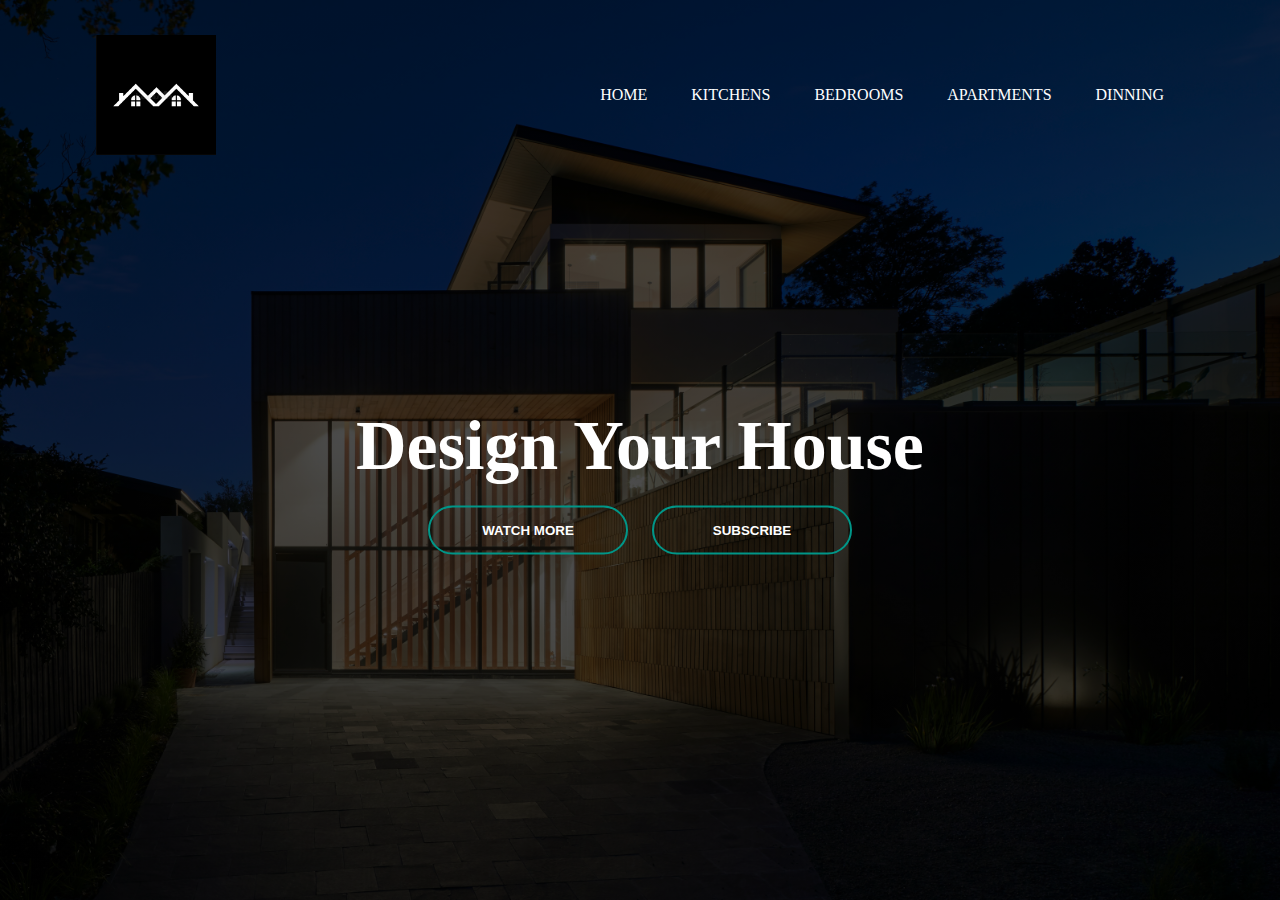
<file: landing page 2/index.html>
<!DOCTYPE html>
<html lang="en">
<head>
    <meta charset="UTF-8">
    <meta name="viewport" content="width=device-width, initial-scale=1.0">
    <title>Landing page</title>
    <link rel="stylesheet" href="style.css">
</head>
<body>
    <div class="banner">
        <div class="navbar">
            <img src="abstract-house-real-estate-logo-design-isolated-dark-background-abstract-house-real-estate-logo-design-isolated-dark-195099781.webp" alt="" class="logo">
            <ul>
                <li><a href="#">Home</a></li>
                <li><a href="#">Kitchens</a></li>
                <li><a href="#">Bedrooms</a></li>
                <li><a href="#">Apartments</a></li>
                <li><a href="#">Dinning</a></li>
            </ul>
        </div>
        <div class="content">
            <h1>Design Your House</h1>
            <div>
                <button type="button"><span></span>WATCH MORE</button>
                <button type="button"><span></span> SUBSCRIBE</button>
            </div>

        </div>

    </div>
</body>
</html>
</file>
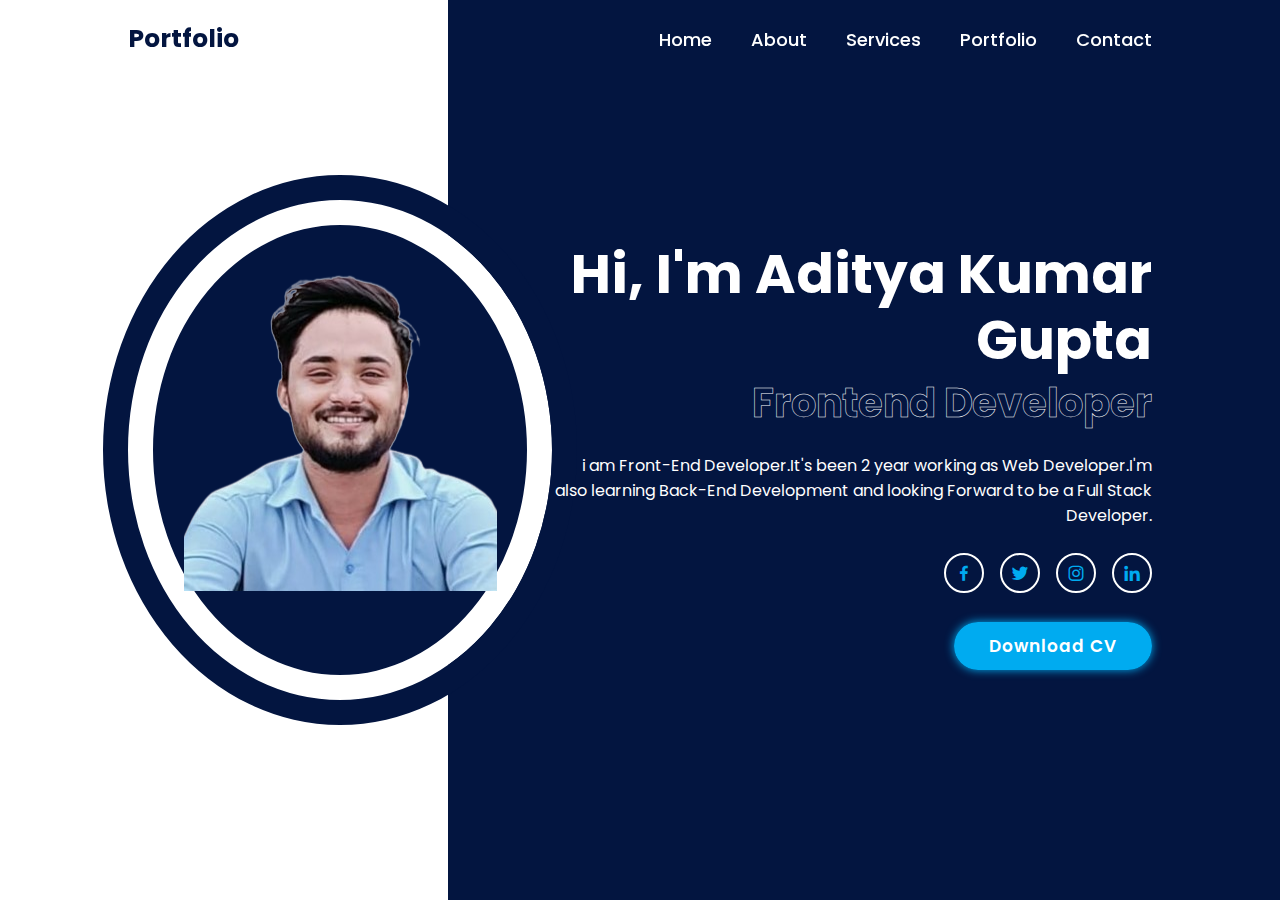
<file: portfolio 2/index.html>
<!DOCTYPE html>
<html lang="en">
  <head>
    <meta charset="UTF-8" />
    <meta name="viewport" content="width=device-width, initial-scale=1.0" />
    <title>Portfolio Website HTML CSS</title>
    <link rel="stylesheet" href="style.css" />
    <link
      href="https://unpkg.com/boxicons@2.1.4/css/boxicons.min.css"
      rel="stylesheet"
    />
  </head>
  <body>
    <header class="header">
      <a href="#" class="logo">Portfolio</a>
      <nav class="navbar">
        <a href="#" class="active">Home</a>
        <a href="#">About</a>
        <a href="#">Services</a>
        <a href="#">Portfolio</a>
        <a href="#">Contact</a>
      </nav>
    </header>
    <section class="Home">
      <div class="home-image">
        <img src="pic.png" alt="" />
      </div>
      <div class="home-content">
        <h1>Hi, I'm Aditya Kumar Gupta</h1>
        <h3>Frontend Developer</h3>
        <p>
          i am Front-End Developer.It's been 2 year working as Web Developer.I'm
          also learning Back-End Development and looking Forward to be a Full
          Stack Developer.
        </p>
        <div class="home-sci">
          <a href="#"><i class="bx bxl-facebook"></i></a>
          <a href="#"><i class="bx bxl-twitter"></i></a>
          <a href="#"><i class="bx bxl-instagram"></i></a>
          <a href="#"><i class="bx bxl-linkedin"></i></a>
        </div>
        <a href="#" class="btn">Download CV</a>
      </div>
    </section>
  </body>
</html>
</file>
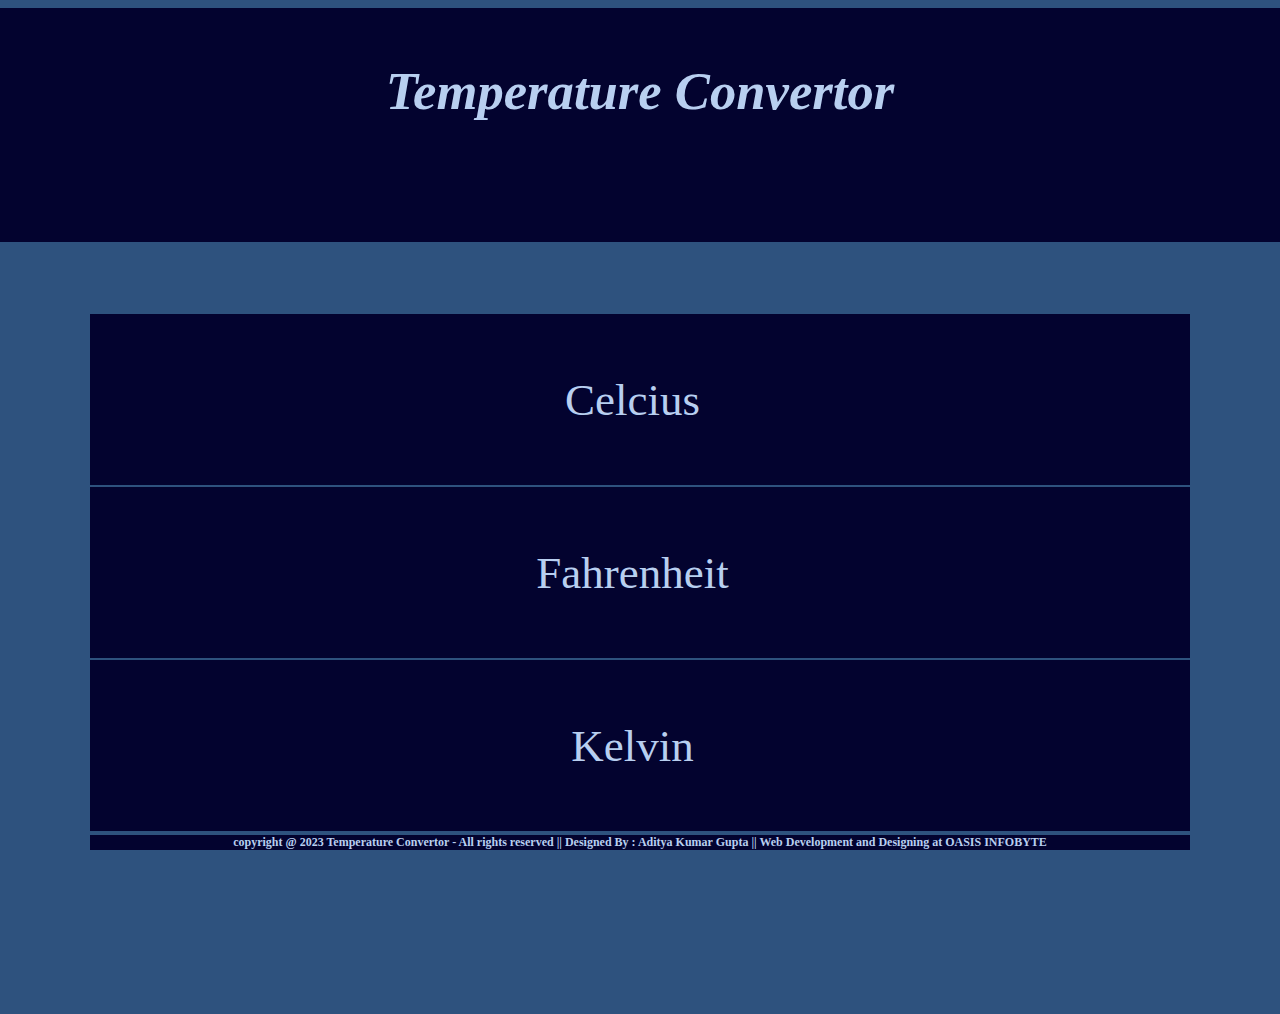
<file: TEMP/INDEX.HTML>
<!DOCTYPE html>
<html>
	<head>
		<div class="navbar">
			<h3><b><i>Temperature Convertor</i></b></h3>
		</div>
		<br><br><br><br>
	<meta charset="utf-8">
	<link rel="stylesheet" href="style.css">
	</head>
	<body>
		<div id="celcius">
			<input type="number" placeholder="Celcius">
		</div>
		<div id="fahrenheit">
			<input type="number" placeholder="Fahrenheit">
		</div>
		<div id="kelvin">
			<input type="number" placeholder="Kelvin">
		</div>
		<script src="javascript.js" charset="utf-8"></script>
		<div class="row">
			<h4>copyright @ 2023 Temperature Convertor - All rights reserved || Designed By : Aditya Kumar Gupta || Web Development and Designing at OASIS INFOBYTE
			</h4>
		</div>
	</body>
</html>
</file>
<file: landing page 2/style.css>
@import url('https://fonts.googleapis.com/css2?family=Poppins:ital,wght@0,100;0,200;0,300;0,400;0,500;0,600;0,700;0,800;0,900;1,100;1,200;1,300;1,400;1,500;1,600;1,700;1,800;1,900&display=swap');

*{
    padding: 0;
    margin: 0;
    box-sizing: border-box;
    font-family:'Poppins' sans-serif;
}
.banner{
    width: 100%;
    height: 100vh;
    background-image: linear-gradient(rgba(0,0,0,0.7),rgba(0,0,0,0.7)),url(image2.jpg);
    background-size: cover;
    background-position: center;

}
.navbar{
    width: 85%;
    margin: auto;
    padding: 35px 0;
    justify-content: space-between;
    align-items: center;
    display: flex;
}
.logo{
    width: 120px;
    cursor: pointer;
}
.navbar ul li{
    list-style: none;
    display: inline-block;
    margin: 0 20px;
    position: relative;
}
.navbar ul li a{
    text-decoration: none;
    color: #fff;
    text-transform: uppercase;
}
.navbar ul li::after{
    content: '';
    height: 3px;
    width: 0;
    background: #009688;
    position: absolute;
    left: 0;
    bottom: -10px;
    transition: 0.5s;
}
.navbar ul li:hover::after{
    width: 100%;
}
.content{
    width: 100%;
    position: absolute;
    top: 50%;
    transform: translateY(-50%);
    text-align: center;
    color: #fff;
}
.content h1{
    font-size: 70px;
    margin-top: 80px;
}
button{
    width: 200px;
    padding: 15px 0;
    text-align: center;
    margin: 20px 10px;
    border-radius: 25px;
    font-weight: bold;
    border: 2px solid #009688;
    background: transparent;
    color: #fff;
    position: relative;
    overflow: hidden;
    cursor: pointer;
}
span{
    background:#009688;
    height: 100%;
    width: 0;
    border-radius: 25px;
    position: absolute;
    transition: .5s;
    left: 0;
    bottom: 0;
    z-index: -1;

}
button:hover span{
    width: 100%;
}
button:hover{
    border: none;
}
</file>
<file: portfolio 2/style.css>
@import url("https://fonts.googleapis.com/css2?family=Poppins:ital,wght@0,100;0,200;0,300;0,400;0,500;0,600;0,700;0,800;0,900;1,100;1,200;1,300;1,400;1,500;1,600;1,700;1,800;1,900&display=swap");
* {
  margin: 0;
  padding: 0;
  box-sizing: border-box;
  font-family: "Poppins", sans-serif;
}
.header {
  position: fixed;
  top: 0;
  left: 0;
  width: 100%;
  padding: 20px 10%;
  background: transparent;
  display: flex;
  justify-content: space-between;
  align-items: center;
  z-index: 100;
}
.logo {
  font-size: 25px;
  color: #031540;
  text-decoration: none;
  font-weight: 700;
}
.navbar a {
  font-size: 18px;
  color: #fff;
  text-decoration: none;
  font-weight: 500;
  margin-left: 35px;
  transition: 0.3s;
}
.navbar a:hover,
.navbar a:active {
  color: #00abf0;
}
.Home {
  height: 100vh;
  background: linear-gradient(-90deg, #031540 65%, #fff 35%);
  display: flex;
  justify-content: space-between;
  align-items: center;
  padding: 0 10%;
}

.home-image {
  display: flex;
  justify-content: center;
  align-items: center;
  width: 500px;
  height: 500px;
  background: #031540;
  border-radius: 50%;
  border: 25px solid #fff;
  outline: 25px solid #031540;
}
.home-image img {
  position: relative;
  bottom: 22px;
  max-width: 380px;
}
.home-content {
  max-width: 600px;
  color: #fff;
  text-align: right;
}
.home-content h1 {
  font-size: 55px;
  line-height: 1.2;
}
.home-content h3 {
  font-size: 40px;
  color: transparent;
  -webkit-text-stroke: 0.5px #fff;
  background-image: linear-gradient(#00abf0, #00abf0);
  background-repeat: no-repeat;
  -webkit-background-clip: text;
  background-position: -410px 0;
  animation: animateText 6s linear infinite;
}
@keyframes animateText {
  0%,
  95%,
  100% {
    background-position: -410px 0;
  }
  65%,
  85% {
    background-position: 0 0;
  }
}
.home-content p {
  font-size: 16px;
  margin-top: 20px;
}
.home-sci {
  margin: 25px 0 40px;
}
.home-sci a {
  display: inline-flex;
  justify-content: center;
  align-items: center;
  width: 40px;
  height: 40px;
  background: transparent;
  border: 2px solid #fff;
  border-radius: 50%;
  font-size: 20px;
  color: #00abf0;
  text-decoration: none;
  margin-left: 12px;
  transition: 0.5s;
}
.home-sci a:hover {
  background: #00abf0;
  color: #fff;
  border-color: #00abf0;
  box-shadow: 0 0 10px #00abf0;
}
.btn {
  padding: 12px 35px;
  background: #00abf0;
  border-radius: 40px;
  font-size: 17px;
  color: #fff;
  text-decoration: none;
  font-weight: 600;
  letter-spacing: 1px;
  box-shadow: 0 0 10px #00abf0;
  transition: 0.5s;
}
.btn:hover {
  box-shadow: none;
}
</file>
<file: TEMP/style.css>
* {
    padding: 0px;
    margin-right: 0px;
    margin-left: 0px;
    box-sizing:content-box;
    display:flexbox;

}

body {
    background-color: rgb(46, 82, 126);
}

.navbar {
    overflow: hidden;
    text-align:center;
    font-size: 45px;
    font-family:'Times New Roman', Times, serif;
    color: rgb(184, 207, 240);
    background-color: rgb(3, 3, 47);
    height: 26vh;
}


div {
    height: 19vh;
    text-align: center;
    font-size: 4.5px;
    font-family: Georgia, 'Times New Roman', Times, serif;
    padding-left: 90px;
    padding-right: 90px;

}

#fahrenheit {
    border-top: 2.5px solid rgb(46, 82, 126);
    border-bottom: 2.5px solid rgb(46, 82, 126);
    margin-top: 0px;
    margin-bottom: 0px;
}

input[type=number] {
    width: 100%;
    height: 100%;
    outline: none;
    font-family:Georgia, 'Times New Roman', Times, serif;
    background-color: rgb(3, 3, 47);
    color:rgb(184, 207, 240);
    font-size: 10em;
    text-align: center;
    border: 0;
}

::placeholder {
    color: rgb(184, 207, 240);
}

h4 {
    text-align: center;
    font-size: 12px;
    color: rgb(184, 207, 240);
    background-color: rgb(3, 3, 47);
    margin-top: 4px;
}
</file>
